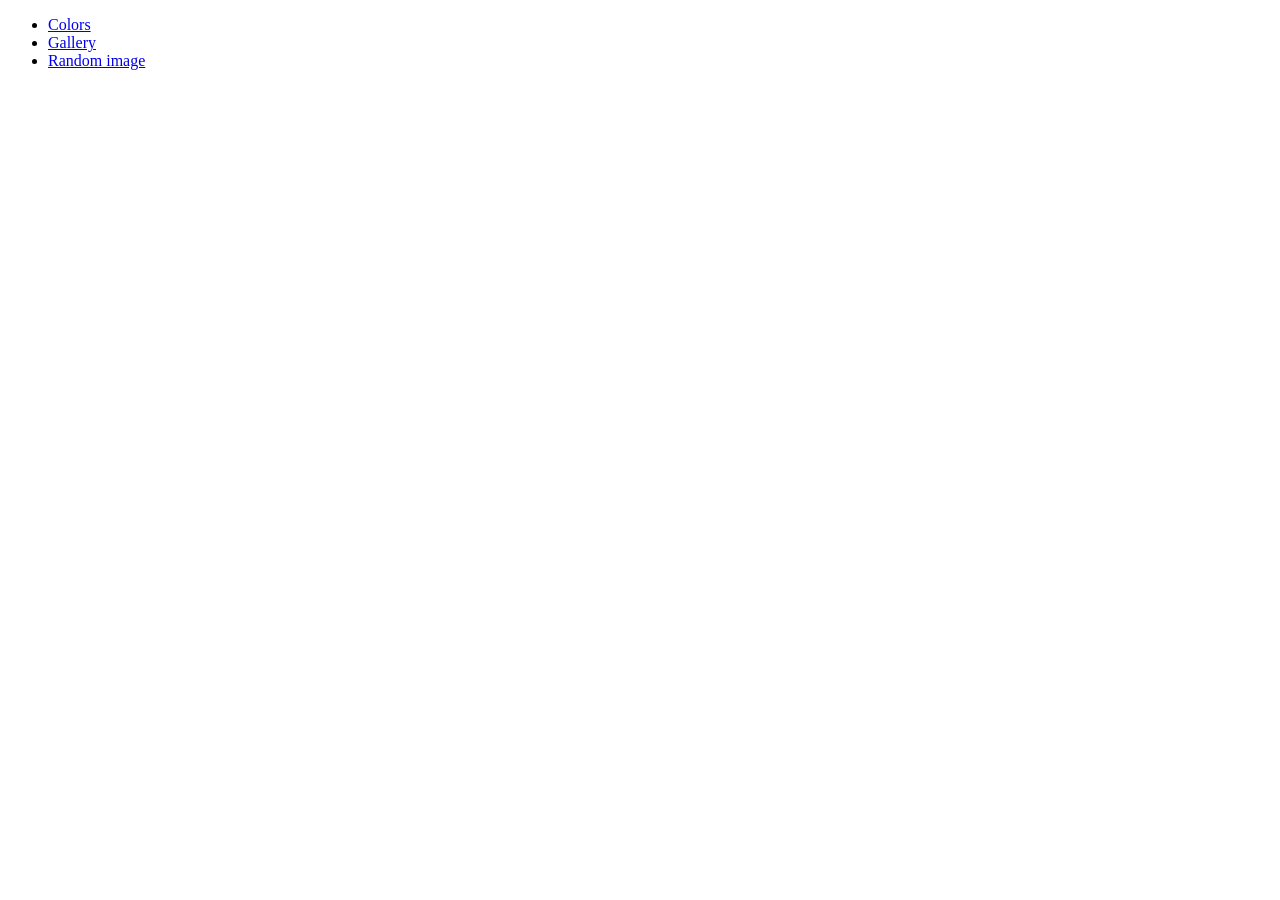
<file: index.html>
<!DOCTYPE html>
<html lang="en">
<head>
    <meta charset="UTF-8">
    <meta name="viewport" content="width=device-width, initial-scale=1.0">
    <title>JS Sandbox</title>
</head>
<body>

    <div class="container">
        <ul>
            <li><a href="colors.html">Colors</a></li>
            <li><a href="gallery.html">Gallery</a></li>
            <li><a href="random-image.html">Random image</a></li>
        </ul>
    </div>

</body>
</html>
</file>
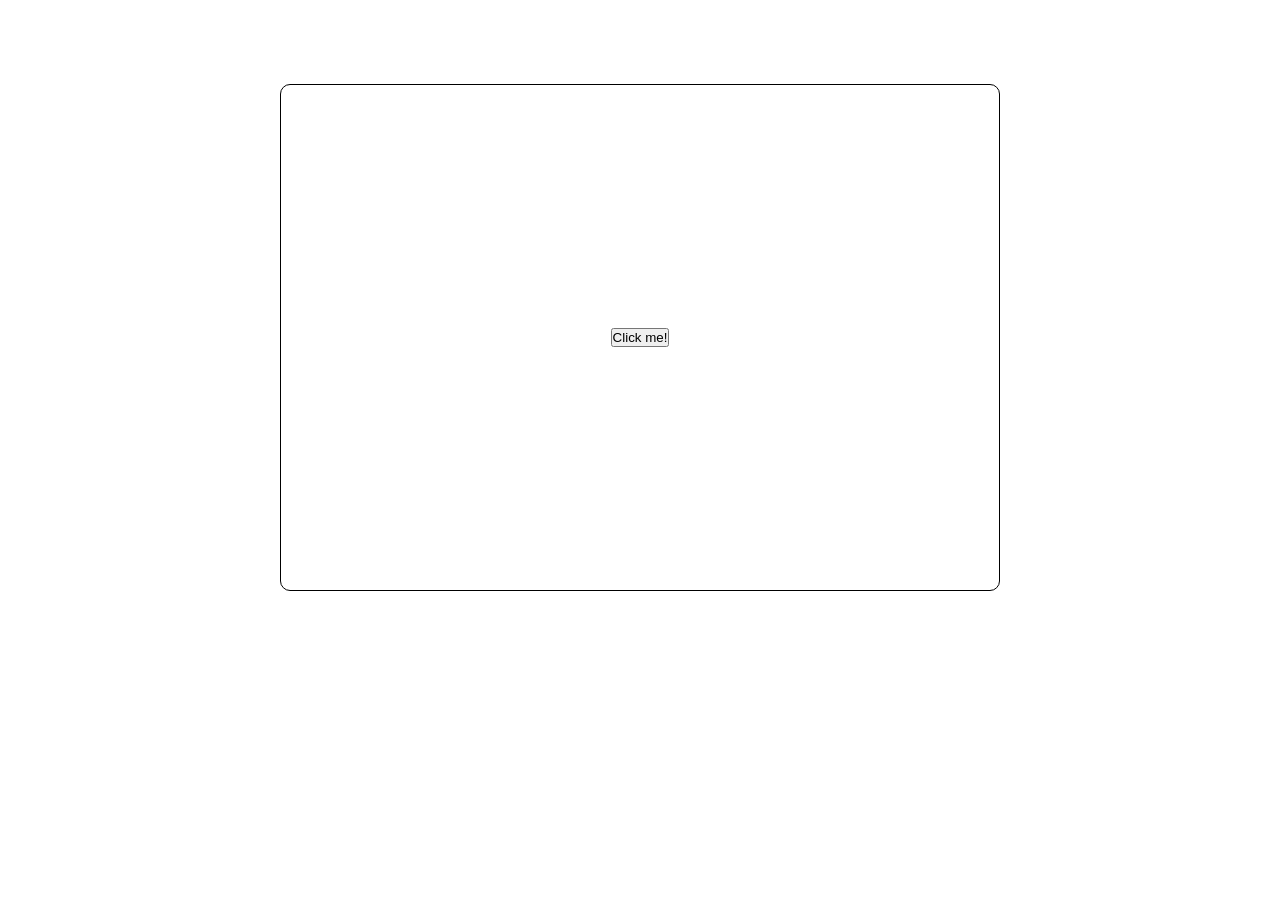
<file: colors.html>
<!DOCTYPE html>
<html lang="en">
<head>
    <meta charset="UTF-8">
    <meta name="viewport" content="width=device-width, initial-scale=1.0">
    <title>Random Colours</title>
    <link rel="stylesheet" href="css/colors.css">
</head>
<body>
    <div class="container">
        <div class="box-container">
            <div class="box">
                <button>Click me!</button>
            </div>
        </div>
    </div>

    <script src="js/colors.js"></script>
    
</body>
</html>
</file>
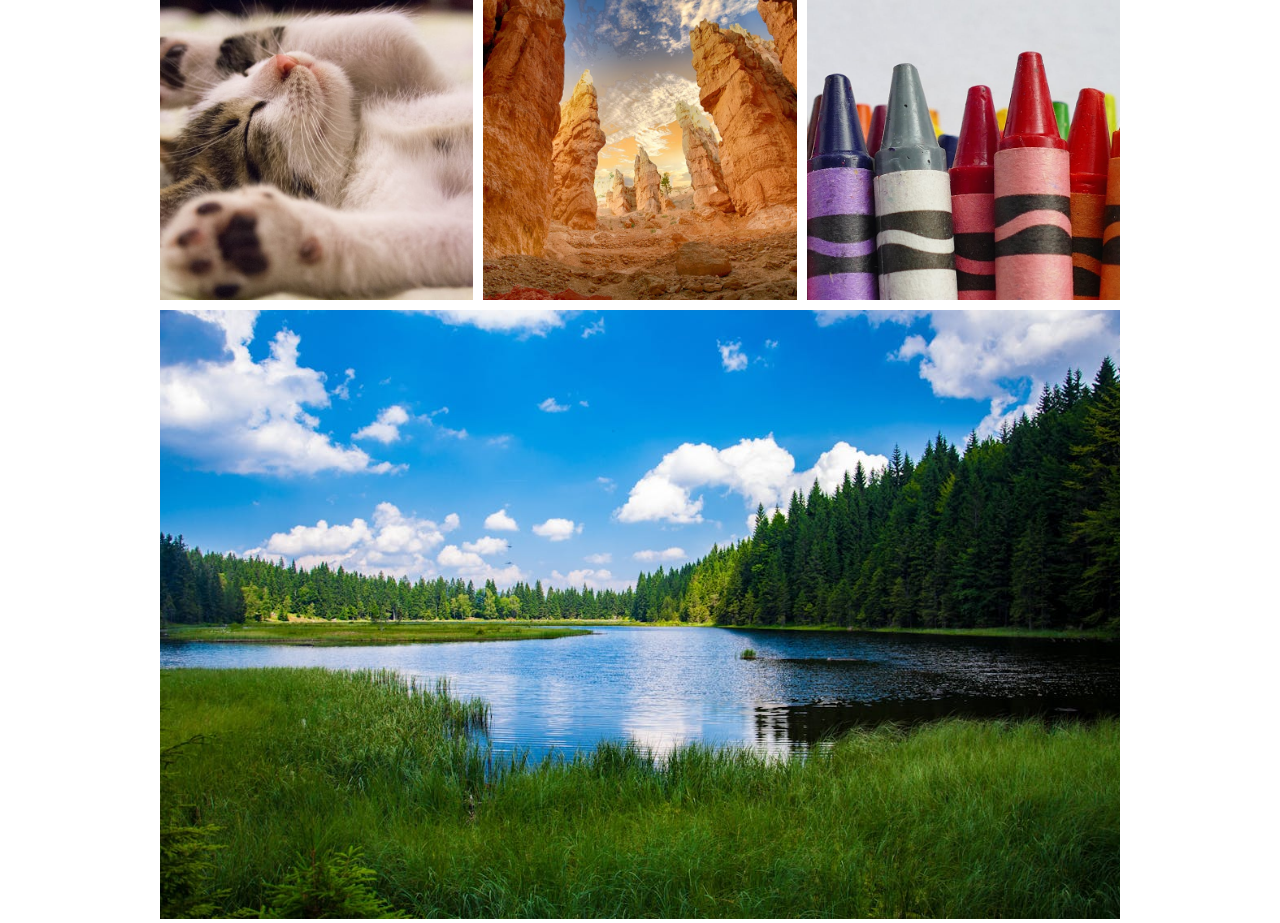
<file: gallery.html>
<!DOCTYPE html>
<html lang="en">
<head>
    <meta charset="UTF-8">
    <meta name="viewport" content="width=device-width, initial-scale=1.0">
    <title>JS Gallery</title>
    <link rel="stylesheet" href="css/images.css">
</head>
<body>

    <div class="container">
        <div class="gallery">
            <div class="gallery-image gallery-image1">
                <img src="gfx/pic1.jpeg" alt="">
            </div>
            <div class="gallery-image gallery-image2">
                <img src="gfx/pic2.jpeg" alt="">
            </div>
            <div class="gallery-image gallery-image3">
                <img src="gfx/pic3.jpeg" alt="">
            </div>
            <div class="gallery-image gallery-image4">
                <img src="gfx/pic4.jpeg" alt="">
            </div>
        </div>
    </div>


    <script src="js/image.js"></script>
</body>
</html>
</file>
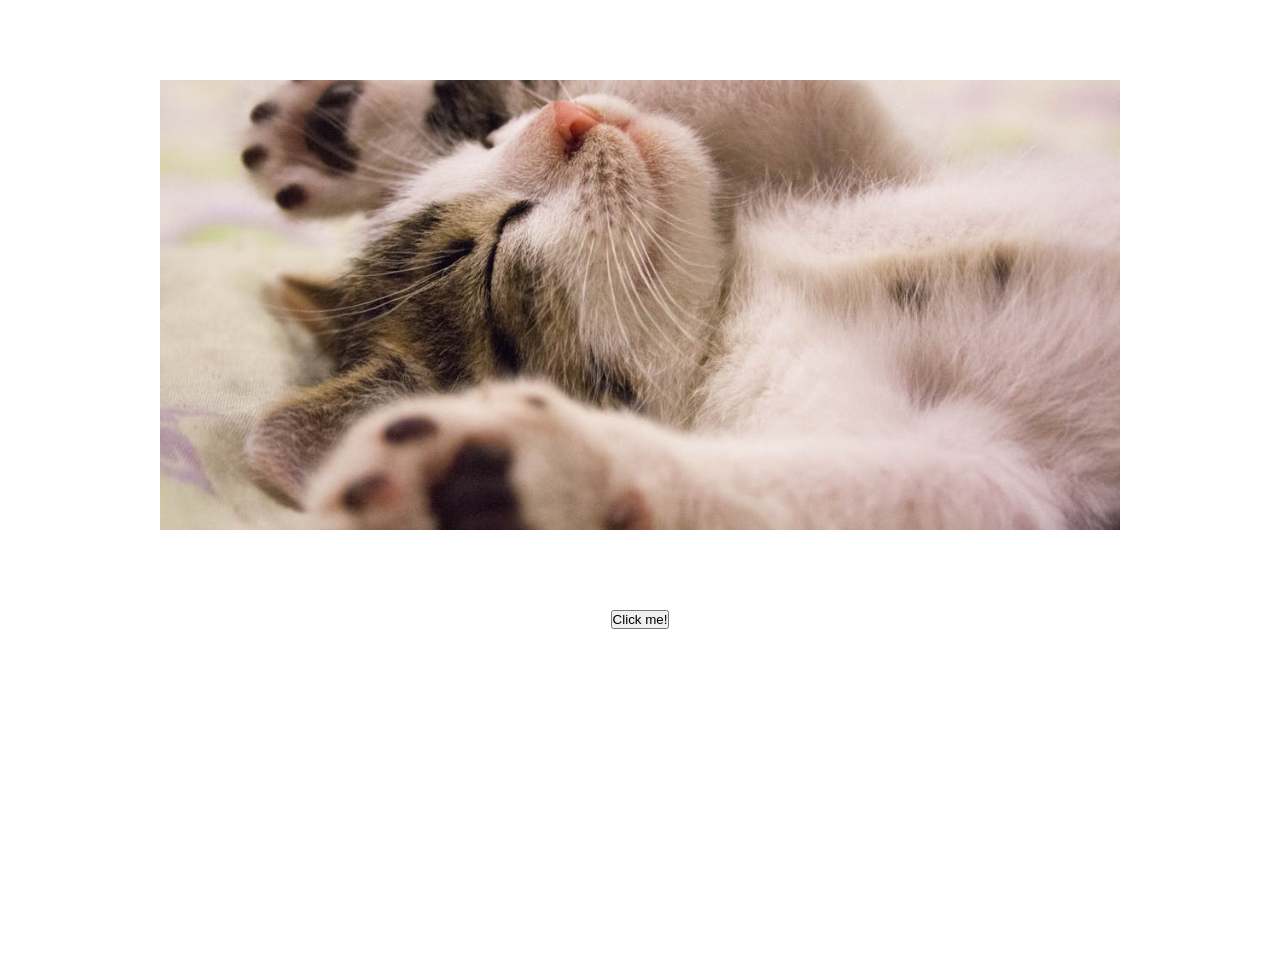
<file: random-image.html>
<!DOCTYPE html>
<html lang="en">
<head>
    <meta charset="UTF-8">
    <meta name="viewport" content="width=device-width, initial-scale=1.0">
    <link rel="stylesheet" href="css/randomimage.css">
    <title>Random image</title>
</head>
<body>
    
    <div class="container">
        <div class="image-container">
            <img src="gfx/pic1.jpeg" alt="">
        </div class= "butt">
        <button>Click me!</button>

    </div>

    <script src="js/randomimage.js"></script>
</body>
</html>
</file>
<file: css/colors.css>
* {
    box-sizing: border-box;
    margin: 0;
    padding: 0;
}

.box-container {
    align-items: center;
    display: flex;
    justify-content: center;
    height: 75vh;
    margin: 0 auto;
    width: 75%;
}

.box {
    align-items: center;
    display: flex;
    justify-content: center;
    border: 1px solid black;
    border-radius: 10px;
    height: 75%;
    margin: 0 auto;
    width: 75%;
}
.butt {
    align-items: center;
    display: flex;
    justify-content: center;
    border: 1px solid black;
    border-radius: 10px;
    height: 75%;
    margin: 0 auto;
    width: 75%;
}
</file>
<file: css/images.css>
* {
    box-sizing: border-box;
    margin: 0;
    padding: 0;
}

.gallery {
    display: grid;
    height: 95%;
    gap: 10px;
    grid-template-columns: repeat(3, 1fr);
    grid-template-rows: repeat(3, 1fr);
    margin: 0 auto;
    width: 75%;
}

.gallery-image img {
height: 100%;
object-fit: cover;
width: 100%;
}

.gallery-image4 {
    grid-column: 1/4;
    grid-row: 2/4;
}
</file>
<file: css/randomimage.css>
* {
    box-sizing: border-box;
    margin: 0;
    padding: 0;
}

.container {
    height: 100vh;
    text-align: center;
}

.image-container {
    height: 50%;
    margin: 5rem auto;
    width: 75%;
}

img {
    object-fit: cover;
    height: 100%;
    width: 100%;
}
</file>
